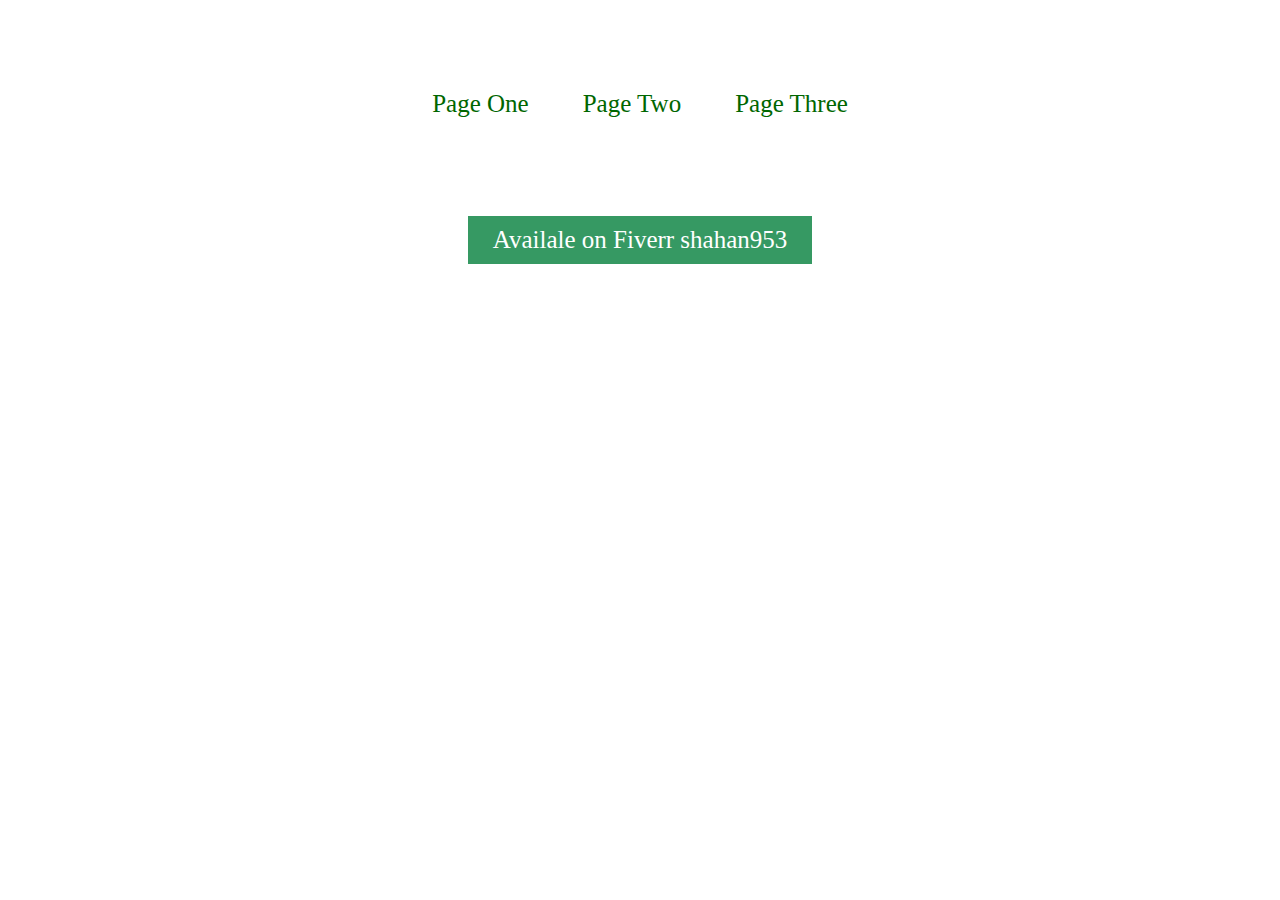
<file: index.html>
<!DOCTYPE html>
<html>
<head>
	<title>Pages</title>
	<style type="text/css">
		a{
			text-decoration: none;color:#060;padding: 10px 25px;display: inline-block;font-size: 25px;
		}
		a:hover{
			color:#333;
		}
		.user{
			background-color: #369963;color:#fff;
		}
		.user:hover{
			background-color: #369632;color:#eee;
		}
	</style>
</head>
<body>
<div style="width: 960px;margin:30px auto;text-align: center;padding-top: 50px;">
	<a href="p1/index.html" style="">Page One</a>
	<a href="p2/index.html" style="">Page Two</a>
	<a href="p3/index.html" style="">Page Three</a>
<br/><br/><br/><br/><br/>
	<p><a class="user" href="https://fiverr.com/shahan953">Availale on Fiverr shahan953</a></p>
</div>
</body>
</html>
</file>
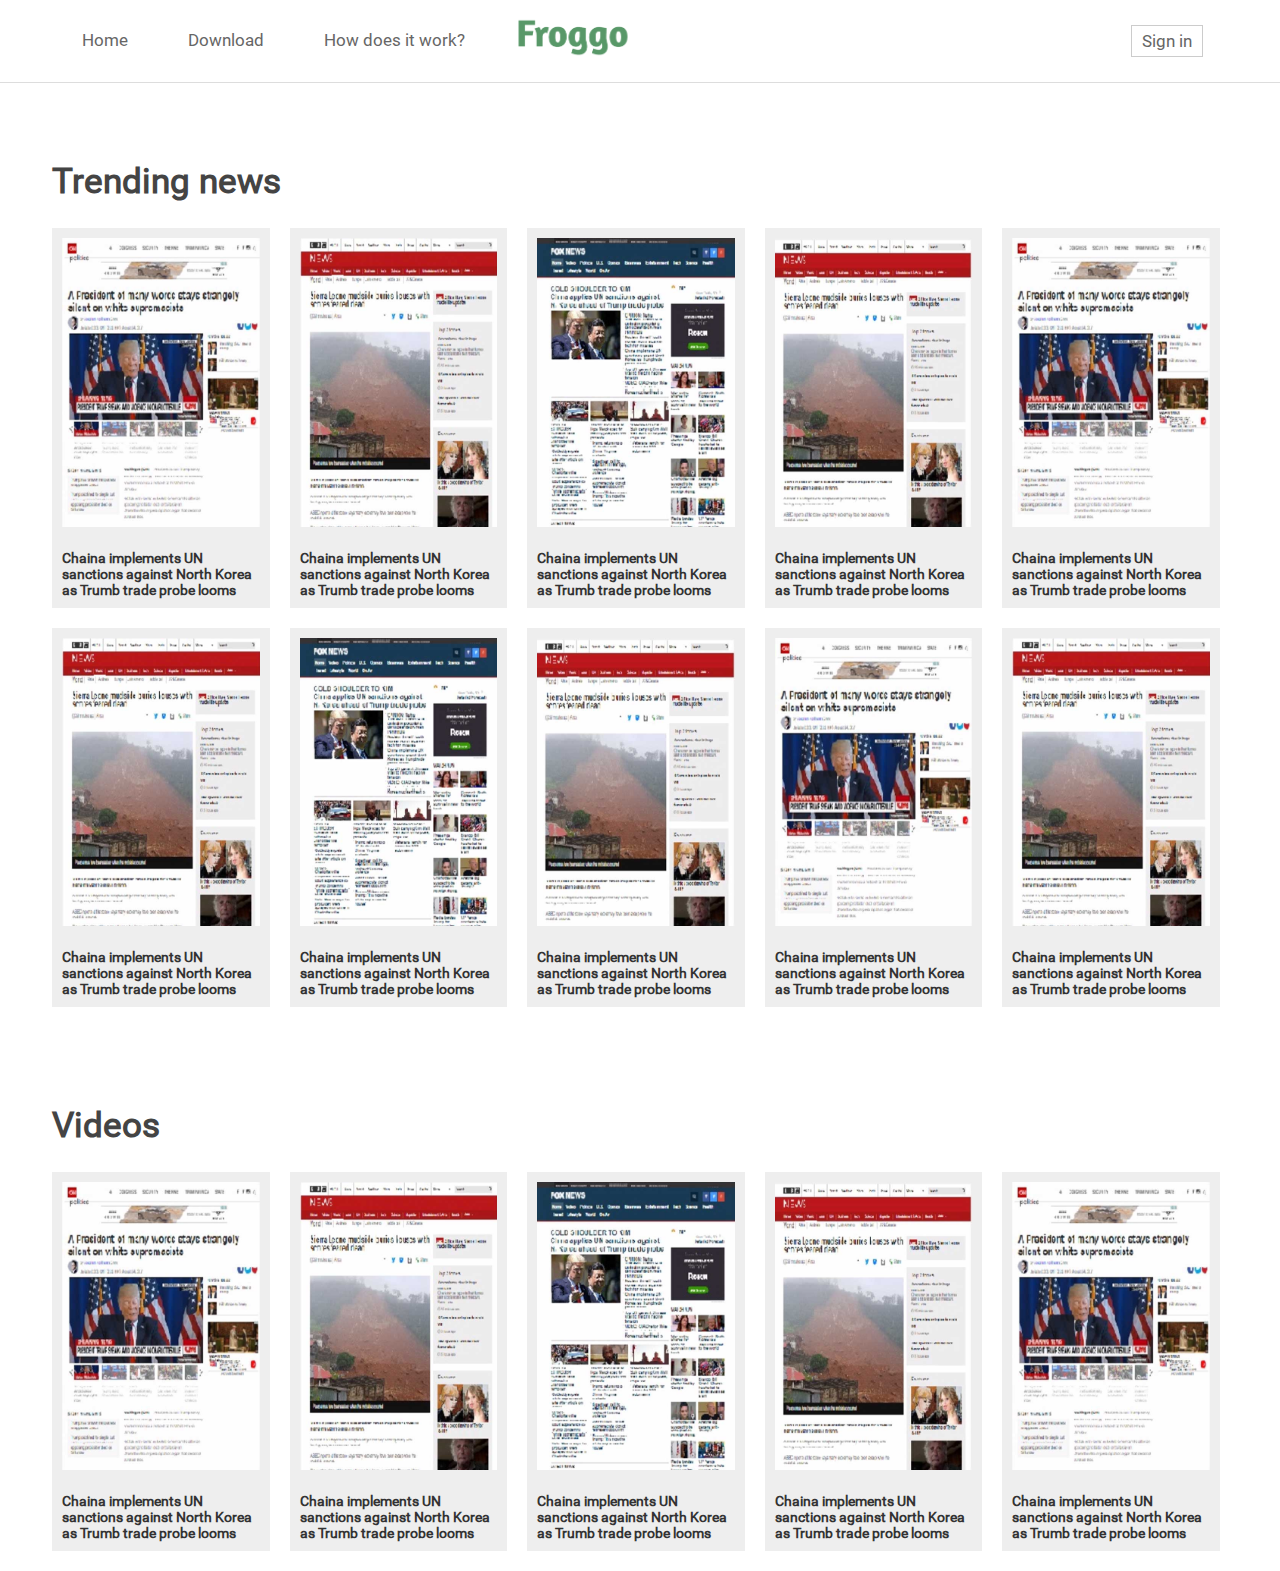
<file: p1/index.html>
<!DOCTYPE html>
<html>
<head>
	<title>Froggo</title> 
	<meta charset="utf-8">
    <meta http-equiv="X-UA-Compatible" content="IE=edge">
    <meta name="viewport" content="width=device-width, initial-scale=1">
    <meta name="description" content="">
    <meta name="author" content="Dingopunch">
	<link rel="stylesheet" type="text/css" href="style.css"> 
	<link rel="stylesheet" type="text/css" href="css/font.css"> 
	<link rel="stylesheet" type="text/css" href="css/media.css"> 
</head>
<body>

<div class="main_area fix">

	<!-- Sart Header Area-->

	<header class="header">
		<div class="innerContent">
			<div class="main_menu">
				<ul>
					<li><a href="">Home</a></li>
					<li><a href="">Download</a></li>
					<li><a href="">How does it work?</a></li>
				</ul>
			</div>
			<div class="logo">
				<a href=""><img src="img/logo.png" alt="Froggo"></a>
			</div>

			<div class="auth">
				<a href="">Sign in</a>
			</div>
		</div>
	</header>

	<!--End Header Area-->

	<!--Trending Area-->

	<div class="content fix">
		<div class="trending fix section">
			<!--InnerContent Started-->
			<div class="innerContent">
				<div class="content_title">
					<h1>Trending news</h1>
				</div>
				<!--Row Started-->
				<div class="row">
					<div class="widget widget_1" id="try">
						<div id="post">
							<img src="img/01.jpg" alt="Sample Alternative">
						</div>
						<h4><a href="">Chaina implements UN sanctions against North Korea as Trumb trade probe looms</a></h4>
						<a href="">
							<div id="overlay">
								Chaina implements UN sanctions against North Korea as Trumb trade probe looms 
								<button id="widget_details">See more</button>
							</div>
						</a>
					</div>	
					<div class="widget widget_2">			
						<div id="post">
							<img src="img/02.jpg" alt="Sample Alternative">
						</div>
						<h4><a href="">Chaina implements UN sanctions against North Korea as Trumb trade probe looms</a></h4>
						<a href="">
							<div id="overlay">
								Chaina implements UN sanctions against North Korea as Trumb trade probe looms 
								<button id="widget_details">See more</button>
							</div>
						</a>
					</div>	
					<div class="widget widget_3">
						<div id="post">
							<img src="img/03.jpg" alt="Sample Alternative">
						</div>
						<h4><a href="">Chaina implements UN sanctions against North Korea as Trumb trade probe looms</a></h4>
						<a href="">
							<div id="overlay">
								Chaina implements UN sanctions against North Korea as Trumb trade probe looms 
								<button id="widget_details">See more</button>
							</div>
						</a>			
					</div>	
					<div class="widget widget_4">
						<div id="post">
							<img src="img/04.jpg" alt="Sample Alternative">
						</div>
						<h4><a href="">Chaina implements UN sanctions against North Korea as Trumb trade probe looms</a></h4>
						<a href="">
							<div id="overlay">
								Chaina implements UN sanctions against North Korea as Trumb trade probe looms 
								<button id="widget_details">See more</button>
							</div>
						</a>
						
					</div>	
					<div class="widget widget_5">
						<div id="post">
							<img src="img/01.jpg" alt="Sample Alternative">
						</div>
						<h4><a href="">Chaina implements UN sanctions against North Korea as Trumb trade probe looms</a></h4>
						<a href="">
							<div id="overlay">
								Chaina implements UN sanctions against North Korea as Trumb trade probe looms 
								<button id="widget_details">See more</button>
							</div>
						</a>
						
					</div>	

					<div class="widget widget_1">
						<div id="post">
							<img src="img/02.jpg" alt="Sample Alternative">
						</div>
						<h4><a href="">Chaina implements UN sanctions against North Korea as Trumb trade probe looms</a></h4>
						<a href="">
							<div id="overlay">
								Chaina implements UN sanctions against North Korea as Trumb trade probe looms 
								<button id="widget_details">See more</button>
							</div>
						</a>
					</div>
					<div class="widget widget_2">				<div id="post">
							<img src="img/03.jpg" alt="Sample Alternative">
						</div>
						<h4><a href="">Chaina implements UN sanctions against North Korea as Trumb trade probe looms</a></h4>
						<a href="">
							<div id="overlay">
								Chaina implements UN sanctions against North Korea as Trumb trade probe looms 
								<button id="widget_details">See more</button>
							</div>
						</a>
					</div>
					<div class="widget widget_3">
						<div id="post">
							<img src="img/04.jpg" alt="Sample Alternative">
						</div>
						<h4><a href="">Chaina implements UN sanctions against North Korea as Trumb trade probe looms</a></h4>
						<a href="">
							<div id="overlay">
								Chaina implements UN sanctions against North Korea as Trumb trade probe looms 
								<button id="widget_details">See more</button>
							</div>
						</a>			
					</div>	
					<div class="widget widget_4">
						<div id="post">
							<img src="img/01.jpg" alt="Sample Alternative">
						</div>
						<h4><a href="">Chaina implements UN sanctions against North Korea as Trumb trade probe looms</a></h4>
						<a href="">
							<div id="overlay">
								Chaina implements UN sanctions against North Korea as Trumb trade probe looms 
								<button id="widget_details">See more</button>
							</div>
						</a>
					</div>	
					<div class="widget widget_5">
						<div id="post">
							<img src="img/02.jpg" alt="Sample Alternative">
						</div>
						<h4><a href="">Chaina implements UN sanctions against North Korea as Trumb trade probe looms</a></h4>
						<a href="">
							<div id="overlay">
								Chaina implements UN sanctions against North Korea as Trumb trade probe looms 
								<button id="widget_details">See more</button>
							</div>
						</a>
					</div>	
				</div>
				<!--End of row-->
			</div>
			<!--End of Inner Content-->
		</div>
		<!--End of Trending Area-->


		<!--Start Video Area-->
		<div class="videos fix section">
			<!--InnerContent Started-->
			<div class="innerContent">
				<div class="content_title">
					<h1>Videos</h1>
				</div>
				<!--Row started-->
				<div class="row">
					<div class="widget widget_1">
						<div id="post">
							<img src="img/01.jpg" alt="Sample Alternative">
						</div>
						<h4><a href="">Chaina implements UN sanctions against North Korea as Trumb trade probe looms</a></h4>
						<div id="overlay">
						<a href="">
							<div id="overlay">
								Chaina implements UN sanctions against North Korea as Trumb trade probe looms 
								<button id="widget_details">See more</button>
							</div>
						</a>
						</div>
					</div>	
					<div class="widget widget_2">				<div id="post">
							<img src="img/02.jpg" alt="Sample Alternative">
						</div>
						<h4><a href="">Chaina implements UN sanctions against North Korea as Trumb trade probe looms</a></h4>
						<div id="overlay">
						<a href="">
							<div id="overlay">
								Chaina implements UN sanctions against North Korea as Trumb trade probe looms 
								<button id="widget_details">See more</button>
							</div>
						</a>
						</div>
					</div>	
					<div class="widget widget_3">
						<div id="post">
							<img src="img/03.jpg" alt="Sample Alternative">
						</div>
						<h4><a href="">Chaina implements UN sanctions against North Korea as Trumb trade probe looms</a></h4>
						<div id="overlay">
						<a href="">
							<div id="overlay">
								Chaina implements UN sanctions against North Korea as Trumb trade probe looms 
								<button id="widget_details">See more</button>
							</div>
						</a>
						</div>				
					</div>	
					<div class="widget widget_4">
						<div id="post">
							<img src="img/04.jpg" alt="Sample Alternative">
						</div>
						<h4><a href="">Chaina implements UN sanctions against North Korea as Trumb trade probe looms</a></h4>
						<a href="">
							<div id="overlay">
								Chaina implements UN sanctions against North Korea as Trumb trade probe looms 
								<button id="widget_details">See more</button>
							</div>
						</a>
						
					</div>	
					<div class="widget widget_5">
						<div id="post">
							<img src="img/01.jpg" alt="Sample Alternative">
						</div>
						<h4><a href="">Chaina implements UN sanctions against North Korea as Trumb trade probe looms</a></h4>
						<a href="">
							<div id="overlay">
								Chaina implements UN sanctions against North Korea as Trumb trade probe looms 
								<button id="widget_details">See more</button>
							</div>
						</a>
						
					</div>	
				</div>
				<!--End of row-->
			</div>
			<!--End of Inner Content-->
		</div>
		<!--End of video Area Area-->
	</div>
	<!--End of Content-->
</div>
<!--End of Main Area-->




</body>
</html>
</file>
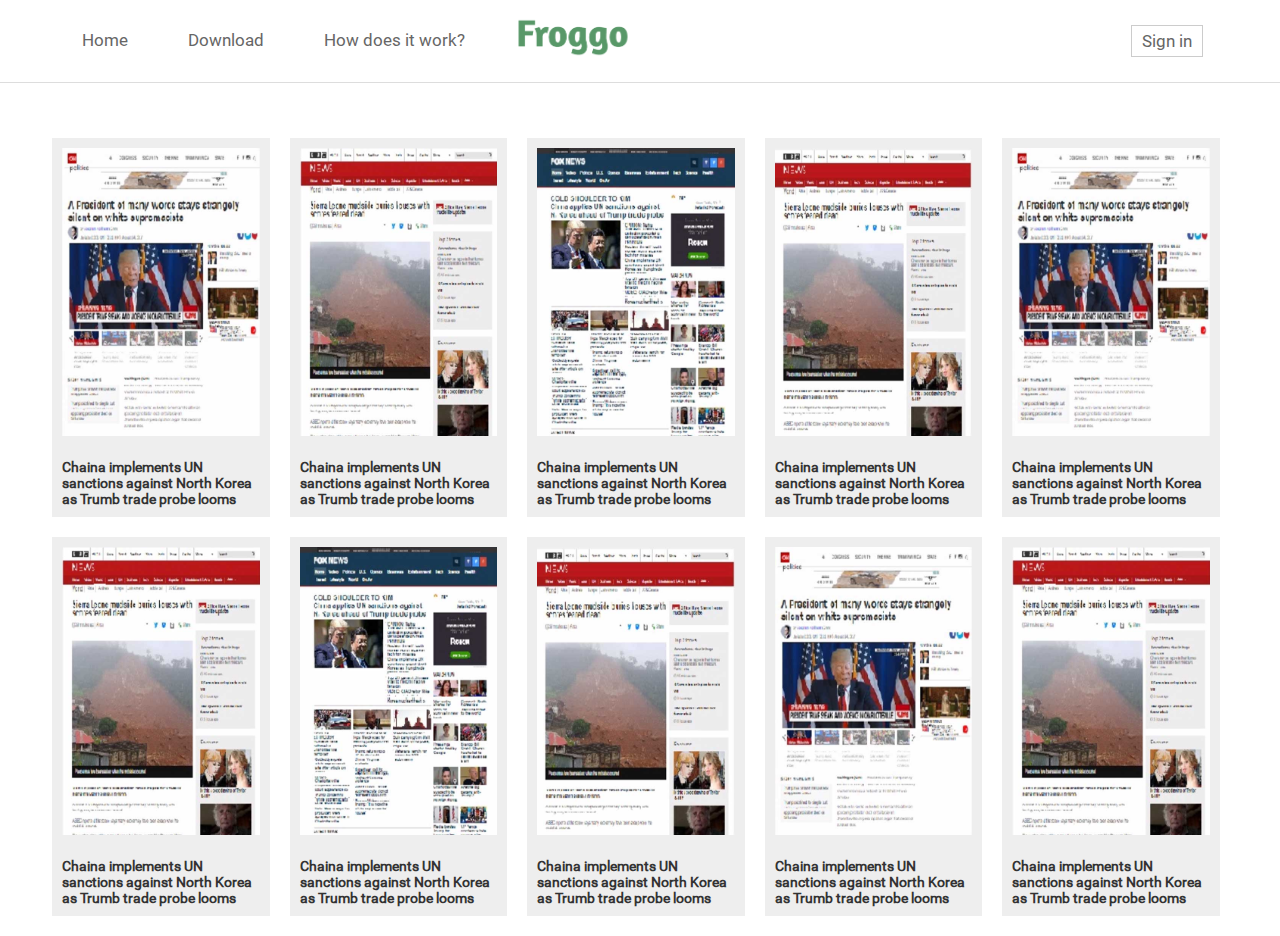
<file: p2/index.html>
<!DOCTYPE html>
<html>
<head>
	<title>Froggo</title> 
	<meta charset="utf-8">
    <meta http-equiv="X-UA-Compatible" content="IE=edge">
    <meta name="viewport" content="width=device-width, initial-scale=1">
    <meta name="description" content="">
    <meta name="author" content="Dingopunch">
	<link rel="stylesheet" type="text/css" href="style.css"> 
	<link rel="stylesheet" type="text/css" href="css/font.css"> 
	<link rel="stylesheet" type="text/css" href="css/media.css"> 
</head>
<body>

<div class="main_area fix">

	<!-- Sart Header Area-->

	<header class="header">
		<div class="innerContent">
			<div class="main_menu">
				<ul>
					<li><a href="">Home</a></li>
					<li><a href="">Download</a></li>
					<li><a href="">How does it work?</a></li>
				</ul>
			</div>
			<div class="logo">
				<a href=""><img src="img/logo.png" alt="Froggo"></a>
			</div>

			<div class="auth">
				<a href="">Sign in</a>
			</div>
		</div>
	</header>

	<!--End Header Area-->

	<!--Trending Area-->

	<div class="content fix">
		<div class="trending fix section">
			<!--InnerContent Started-->
			<div class="innerContent">
				<!--Row Started-->
				<div class="row">
					<div class="widget widget_1" id="try">
						<div id="post">
							<img src="img/01.jpg" alt="Sample Alternative">
						</div>
						<h4><a href="">Chaina implements UN sanctions against North Korea as Trumb trade probe looms</a></h4>
						<a href="">
							<div id="overlay">
								Chaina implements UN sanctions against North Korea as Trumb trade probe looms 
								<button id="widget_details">See more</button>
							</div>
						</a>
					</div>	
					<div class="widget widget_2">			
						<div id="post">
							<img src="img/02.jpg" alt="Sample Alternative">
						</div>
						<h4><a href="">Chaina implements UN sanctions against North Korea as Trumb trade probe looms</a></h4>
						<a href="">
							<div id="overlay">
								Chaina implements UN sanctions against North Korea as Trumb trade probe looms 
								<button id="widget_details">See more</button>
							</div>
						</a>
					</div>	
					<div class="widget widget_3">
						<div id="post">
							<img src="img/03.jpg" alt="Sample Alternative">
						</div>
						<h4><a href="">Chaina implements UN sanctions against North Korea as Trumb trade probe looms</a></h4>
						<a href="">
							<div id="overlay">
								Chaina implements UN sanctions against North Korea as Trumb trade probe looms 
								<button id="widget_details">See more</button>
							</div>
						</a>			
					</div>	
					<div class="widget widget_4">
						<div id="post">
							<img src="img/04.jpg" alt="Sample Alternative">
						</div>
						<h4><a href="">Chaina implements UN sanctions against North Korea as Trumb trade probe looms</a></h4>
						<a href="">
							<div id="overlay">
								Chaina implements UN sanctions against North Korea as Trumb trade probe looms 
								<button id="widget_details">See more</button>
							</div>
						</a>
						
					</div>	
					<div class="widget widget_5">
						<div id="post">
							<img src="img/01.jpg" alt="Sample Alternative">
						</div>
						<h4><a href="">Chaina implements UN sanctions against North Korea as Trumb trade probe looms</a></h4>
						<a href="">
							<div id="overlay">
								Chaina implements UN sanctions against North Korea as Trumb trade probe looms 
								<button id="widget_details">See more</button>
							</div>
						</a>
						
					</div>	

					<div class="widget widget_1">
						<div id="post">
							<img src="img/02.jpg" alt="Sample Alternative">
						</div>
						<h4><a href="">Chaina implements UN sanctions against North Korea as Trumb trade probe looms</a></h4>
						<a href="">
							<div id="overlay">
								Chaina implements UN sanctions against North Korea as Trumb trade probe looms 
								<button id="widget_details">See more</button>
							</div>
						</a>
					</div>
					<div class="widget widget_2">				<div id="post">
							<img src="img/03.jpg" alt="Sample Alternative">
						</div>
						<h4><a href="">Chaina implements UN sanctions against North Korea as Trumb trade probe looms</a></h4>
						<a href="">
							<div id="overlay">
								Chaina implements UN sanctions against North Korea as Trumb trade probe looms 
								<button id="widget_details">See more</button>
							</div>
						</a>
					</div>
					<div class="widget widget_3">
						<div id="post">
							<img src="img/04.jpg" alt="Sample Alternative">
						</div>
						<h4><a href="">Chaina implements UN sanctions against North Korea as Trumb trade probe looms</a></h4>
						<a href="">
							<div id="overlay">
								Chaina implements UN sanctions against North Korea as Trumb trade probe looms 
								<button id="widget_details">See more</button>
							</div>
						</a>			
					</div>	
					<div class="widget widget_4">
						<div id="post">
							<img src="img/01.jpg" alt="Sample Alternative">
						</div>
						<h4><a href="">Chaina implements UN sanctions against North Korea as Trumb trade probe looms</a></h4>
						<a href="">
							<div id="overlay">
								Chaina implements UN sanctions against North Korea as Trumb trade probe looms 
								<button id="widget_details">See more</button>
							</div>
						</a>
					</div>	
					<div class="widget widget_5">
						<div id="post">
							<img src="img/02.jpg" alt="Sample Alternative">
						</div>
						<h4><a href="">Chaina implements UN sanctions against North Korea as Trumb trade probe looms</a></h4>
						<a href="">
							<div id="overlay">
								Chaina implements UN sanctions against North Korea as Trumb trade probe looms 
								<button id="widget_details">See more</button>
							</div>
						</a>
					</div>	
				</div>
				<!--End of row-->
			</div>
			<!--End of Inner Content-->
		</div>
		<!--End of Trending Area-->
	</div>
	<!--End of Content-->
</div>
<!--End of Main Area-->




</body>
</html>
</file>
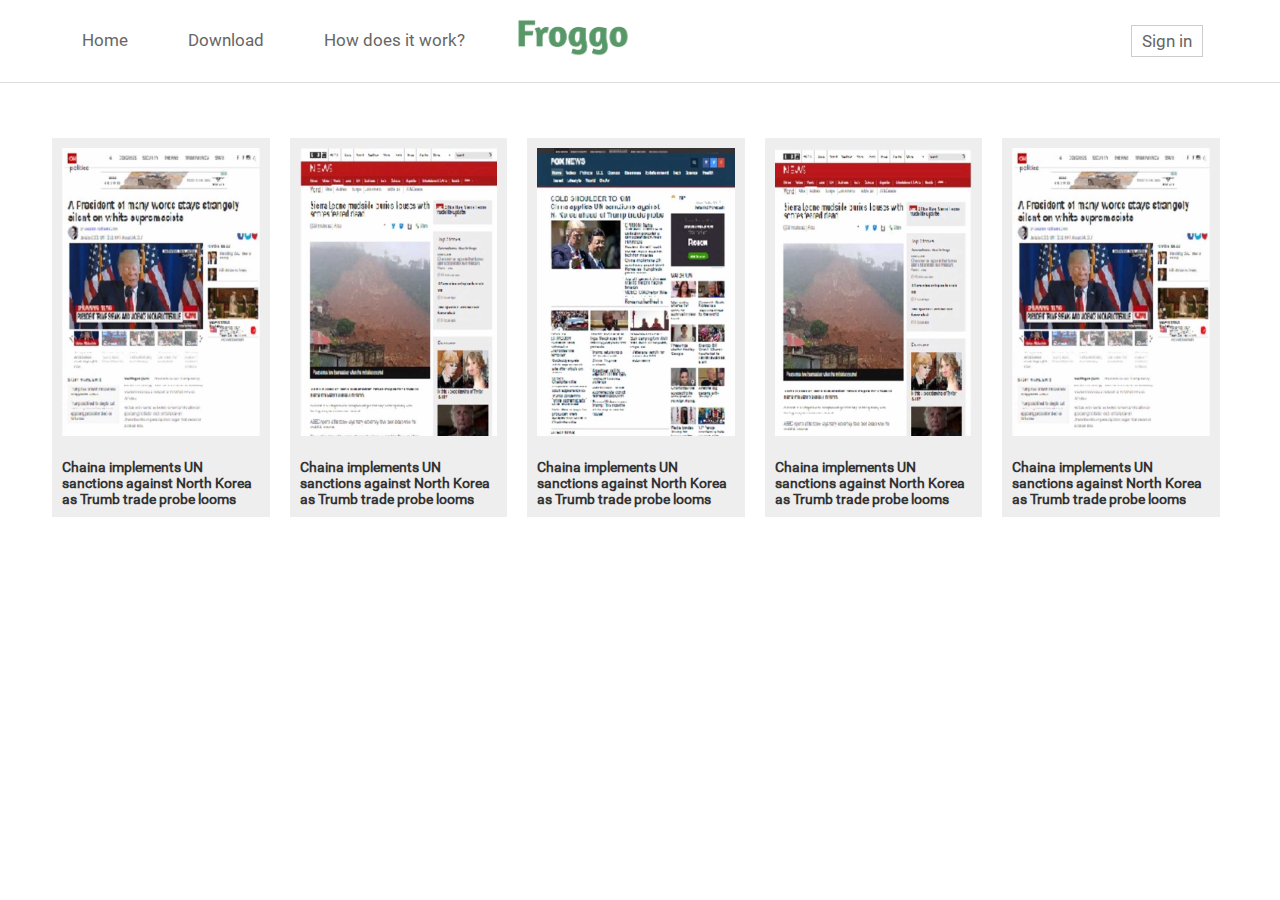
<file: p3/index.html>
<!DOCTYPE html>
<html>
<head>
	<title>Froggo</title> 
	<meta charset="utf-8">
    <meta http-equiv="X-UA-Compatible" content="IE=edge">
    <meta name="viewport" content="width=device-width, initial-scale=1">
    <meta name="description" content="">
    <meta name="author" content="Dingopunch">
	<link rel="stylesheet" type="text/css" href="style.css"> 
	<link rel="stylesheet" type="text/css" href="css/font.css"> 
	<link rel="stylesheet" type="text/css" href="css/media.css"> 
</head>
<body>

<div class="main_area fix">

	<!-- Sart Header Area-->

	<header class="header">
		<div class="innerContent">
			<div class="main_menu">
				<ul>
					<li><a href="">Home</a></li>
					<li><a href="">Download</a></li>
					<li><a href="">How does it work?</a></li>
				</ul>
			</div>
			<div class="logo">
				<a href=""><img src="img/logo.png" alt="Froggo"></a>
			</div>

			<div class="auth">
				<a href="">Sign in</a>
			</div>
		</div>
	</header>

	<!--End Header Area-->

	<!--Trending Area-->

	<div class="content fix">
		<div class="trending fix section">
			<!--InnerContent Started-->
			<div class="innerContent">
				<!--Row Started-->
				<div class="row">
					<div class="widget widget_1" id="try">
						<div id="post">
							<img src="img/01.jpg" alt="Sample Alternative">
						</div>
						<h4>
						<a id="1" onclick="showModel(this.id)">Chaina implements UN sanctions against North Korea as Trumb trade probe looms</a>
						</h4>
						<a id="1" onclick="showModel()">
							<div id="overlay">
								Chaina implements UN sanctions against North Korea as Trumb trade probe looms 
								<button id="widget_details">See more</button>
							</div>
						</a>
					</div>
				
					<div class="widget widget_2" id="try">
						<div id="post">
							<img src="img/02.jpg" alt="Sample Alternative">
						</div>
						<h4>
						<a id="2" onclick="showModel(this.id)">Chaina implements UN sanctions against North Korea as Trumb trade probe looms</a>
						</h4>
						<a id="2" onclick="showModel()">
							<div id="overlay">
								Chaina implements UN sanctions against North Korea as Trumb trade probe looms 
								<button id="widget_details">See more</button>
							</div>
						</a>
					</div>
				
					<div class="widget widget_3" id="try">
						<div id="post">
							<img src="img/03.jpg" alt="Sample Alternative">
						</div>
						<h4>
						<a id="3" onclick="showModel(this.id)">Chaina implements UN sanctions against North Korea as Trumb trade probe looms</a>
						</h4>
						<a id="3" onclick="showModel()">
							<div id="overlay">
								Chaina implements UN sanctions against North Korea as Trumb trade probe looms 
								<button id="widget_details">See more</button>
							</div>
						</a>
					</div>
				
					<div class="widget widget_4" id="try">
						<div id="post">
							<img src="img/04.jpg" alt="Sample Alternative">
						</div>
						<h4>
						<a id="4" onclick="showModel(this.id)">Chaina implements UN sanctions against North Korea as Trumb trade probe looms</a>
						</h4>
						<a id="4" onclick="showModel()">
							<div id="overlay">
								Chaina implements UN sanctions against North Korea as Trumb trade probe looms 
								<button id="widget_details">See more</button>
							</div>
						</a>
					</div>
				
					<div class="widget widget_5" id="try">
						<div id="post">
							<img src="img/01.jpg" alt="Sample Alternative">
						</div>
						<h4>
						<a id="5" onclick="showModel(this.id)">Chaina implements UN sanctions against North Korea as Trumb trade probe looms</a>
						</h4>
						<a id="5" onclick="showModel()">
							<div id="overlay">
								Chaina implements UN sanctions against North Korea as Trumb trade probe looms 
								<button id="widget_details">See more</button>
							</div>
						</a>
					</div>
				</div>
				<!--End of row-->
			</div>
			<!--End of Inner Content-->
		</div>
		<!--End of Trending Area-->
	</div>
	<!--End of Content-->
</div>
<!--End of Main Area-->



<!--Start Model-->

<div id="model_preview">
	<div class="innerContent">
		<div id="model">
			<div id="modelInside">
				<div id="model_1">
					<div class="model_image">
						<img id="preview_image" src="img/preview_1.jpg" alt="Image Preview">
						<span id="model_overlay">
							<button>Go Check it Out</button>
						</span>
					</div>
					<span class="close_btn" id="close_btn">
						<img src="img/close.png" alt="Close">
					</span>
					<!--Comment Box-->
					<div class="comment_box">
						<img src="img/profile.jpg" alt="Profile" class="profile">
						<div class="profile_info">
							<div class="title_section">
								<h4>Ivan C</h4>
								<span>0 Points</span>
							</div>
							<div class="comment">game of throne is rocking hard</div>
							<div class="action">
								<a href=""><strong>Reply</strong></a>
								<a href=""><img src="img/arrow_up.png" alt="up vote"></a>
								<a href=""><img src="img/arrow_down.png" alt="down vote"></a>
							</div>
						</div>
					</div>
					<!--Comment Box END-->
					<!--Comment Box-->
					<div class="comment_box">
						<img src="img/profile.jpg" alt="Profile" class="profile">
						<div class="profile_info">
							<div class="title_section">
								<h4>Ivan C</h4>
								<span>0 Points</span>
							</div>
							<div class="comment">game of throne is rocking hard</div>
							<div class="action">
								<a href=""><strong>Reply</strong></a>
								<a href=""><img src="img/arrow_up.png" alt="up vote"></a>
								<a href=""><img src="img/arrow_down.png" alt="down vote"></a>
							</div>
						</div>
					</div>
					<!--Comment Box END-->
				</div>
			</div>
		</div>
	</div>
</div>

<!--End Mode-->



<script type="text/javascript" src="js/preview.js"></script>


</body>
</html>
</file>
<file: p1/style.css>
/************************************

Front-End Development
Desgined By Misbauddin Chowdhury Shahan
fiverr.com/shahan953

***************************************/

html {
  font-family: sans-serif;
  -webkit-text-size-adjust: 100%;
      -ms-text-size-adjust: 100%;
}
body {
  margin: 0;
}
article,
aside,
details,
figcaption,
figure,
footer,
header,
hgroup,
main,
menu,
nav,
section,
summary {
  display: block;
}
audio,
canvas,
progress,
video {
  display: inline-block;
  vertical-align: baseline;
}
audio:not([controls]) {
  display: none;
  height: 0;
}
[hidden],
template {
  display: none;
}
a {
  background-color: transparent;
}
a:active,
a:hover {
  outline: 0;
}
abbr[title] {
  border-bottom: 1px dotted;
}
b,
strong {
  font-weight: bold;
}
dfn {
  font-style: italic;
}
h1 {
  margin: .67em 0;
  font-size: 2em;
}
mark {
  color: #000;
  background: #ff0;
}
small {
  font-size: 80%;
}
sub,
sup {
  position: relative;
  font-size: 75%;
  line-height: 0;
  vertical-align: baseline;
}
sup {
  top: -.5em;
}
sub {
  bottom: -.25em;
}
img {
  border: 0;
}
svg:not(:root) {
  overflow: hidden;
}
figure {
  margin: 1em 40px;
}
hr {
  height: 0;
  -webkit-box-sizing: content-box;
     -moz-box-sizing: content-box;
          box-sizing: content-box;
}
pre {
  overflow: auto;
}
code,
kbd,
pre,
samp {
  font-family: monospace, monospace;
  font-size: 1em;
}
button,
input,
optgroup,
select,
textarea {
  margin: 0;
  font: inherit;
  color: inherit;
}
button {
  overflow: visible;
}
button,
select {
  text-transform: none;
}
button,
html input[type="button"],
input[type="reset"],
input[type="submit"] {
  -webkit-appearance: button;
  cursor: pointer;
}
button[disabled],
html input[disabled] {
  cursor: default;
}
button::-moz-focus-inner,
input::-moz-focus-inner {
  padding: 0;
  border: 0;
}
input {
  line-height: normal;
}
input[type="checkbox"],
input[type="radio"] {
  -webkit-box-sizing: border-box;
     -moz-box-sizing: border-box;
          box-sizing: border-box;
  padding: 0;
}
input[type="number"]::-webkit-inner-spin-button,
input[type="number"]::-webkit-outer-spin-button {
  height: auto;
}
input[type="search"] {
  -webkit-box-sizing: content-box;
     -moz-box-sizing: content-box;
          box-sizing: content-box;
  -webkit-appearance: textfield;
}
input[type="search"]::-webkit-search-cancel-button,
input[type="search"]::-webkit-search-decoration {
  -webkit-appearance: none;
}
fieldset {
  padding: .35em .625em .75em;
  margin: 0 2px;
  border: 1px solid #c0c0c0;
}
legend {
  padding: 0;
  border: 0;
}
textarea {
  overflow: auto;
}
optgroup {
  font-weight: bold;
}
table {
  border-spacing: 0;
  border-collapse: collapse;
}
td,
th {
  padding: 0;
}
/*! Source: https://github.com/h5bp/html5-boilerplate/blob/master/src/css/main.css */
@media print {
  *,
  *:before,
  *:after {
    color: #000 !important;
    text-shadow: none !important;
    background: transparent !important;
    -webkit-box-shadow: none !important;
            box-shadow: none !important;
  }
  a,
  a:visited {
    text-decoration: underline;
  }
  a[href]:after {
    content: " (" attr(href) ")";
  }
  abbr[title]:after {
    content: " (" attr(title) ")";
  }
  a[href^="#"]:after,
  a[href^="javascript:"]:after {
    content: "";
  }
  pre,
  blockquote {
    border: 1px solid #999;

    page-break-inside: avoid;
  }
  thead {
    display: table-header-group;
  }
  tr,
  img {
    page-break-inside: avoid;
  }
  img {
    max-width: 100% !important;
  }
  p,
  h2,
  h3 {
    orphans: 3;
    widows: 3;
  }
  h2,
  h3 {
    page-break-after: avoid;
  }
}

*{margin:0px;padding: 0px;}

body{
	font-family: "Roboto-Regular", Arial;font-size: 14px;
	line-height: normal;
	box-sizing: border-box;
}

.fix{overflow: hidden;}

.innerContent{
	max-width: 1176px;
	margin:0px auto;
}

header{
	min-height: 82px;
	border-bottom:1px solid #ddd;
	overflow: hidden;
}

.main_menu{float: left;}
.main_menu ul{list-style: none;}
.main_menu ul li{float:left;}

.main_menu ul li a{
	display: inline-block;
	font-size: 17px;
	padding: 30px;
	color:#666;
	text-decoration: none;
}
.main_menu ul li a:hover{
	color:#20ac50;
}


.logo{float: left;}

.logo img{
  width: 120px;
  padding: 18px;
}



.auth{
	float: right;
	padding: 25px;
}

.auth a{
	display: inline-block;
	font-size: 17px;
	color:#666;
	text-decoration: none;
	border:1px solid #ccc;
	padding: 5px 10px;
	-webkit-transition: all 0.3s ease 0s;
	-ms-transition: all 0.3s ease 0s;
	-moz-transition: all 0.3s ease 0s;
	-o-transition: all 0.3s ease 0s;
	transition: all 0.3s ease 0s;
}
.auth a:hover{
	background-color: #333;color:#fff;
	-webkit-transition: all 0.5s ease 0s;
	-ms-transition: all 0.5s ease 0s;
	-moz-transition: all 0.5s ease 0s;
	-o-transition: all 0.5s ease 0s;
	transition: all 0.5s ease 0s;
}


.content{}

.section{margin-top:55px;color:#444;}
.section h1{
	font-size: 35px;
	margin-bottom: 26px;
}

.content_title {}

.widget {
	width: 18.5%;
	float:left;
	box-sizing: inherit;
	margin-right:20px;
	margin-bottom: 20px;
	background-color: #eee;
	position: relative;
}

.widget h4{
	padding: 10px;
}
.widget h4 a{
	color:#333;
	text-decoration: none;
}
.widget h4 a:hover{
	color:#666;
}

.widget img {
	width: 100%;
	padding: 10px;
	box-sizing: border-box;
}

.widget_5{margin-right: 0px;}

#post{
	height: 75%
	width:90%;
	overflow: hidden;
}

#overlay{
	width: 82%;
	min-height: 70%;
	background-color: rgba(0, 0, 0, 0.6);
	color:#fff;
	display: block;
	position: absolute;
	top:10px;
	left:10px;
	box-shadow: border-box;
	padding: 10px;
	text-align: center;
	opacity: 0;
	-webkit-transition: all 0.3s ease 0s;
	-ms-transition: all 0.3s ease 0s;
	-o-transition: all 0.3s ease 0s;
	-moz-transition: all 0.3s ease 0s;
	transition: all 0.3s ease 0s;
	font-size:18px;
}

.widget:hover #overlay{
	opacity: 1;
	-webkit-transition: all 0.5s ease 0s;
	-ms-transition: all 0.5s ease 0s;
	-o-transition: all 0.5s ease 0s;
	-moz-transition: all 0.5s ease 0s;
	transition: all 0.5s ease 0s;
}


/*Button*/
#widget_details{
	background-color: #698855;
	display: block;
	padding: 5px 10px;
	text-align: center;
	margin-top:25px;
	color:#fff;
	border:1px solid #299545;
	width: 100%;
	cursor: pointer;
	display:none;
}
</file>
<file: p1/css/font.css>
/*
Custom Font Loader
*/

@font-face {
  font-family: 'Roboto-Regular';
  src: url('../fonts/Roboto-Regular.ttf');
  font-weight: normal;
  font-style: normal;
}
</file>
<file: p1/css/media.css>
/************************************

Responsive Web Page
Desgined By Misbauddin Chowdhury Shahan
fiverr.com/shahan953

***************************************/

/* Smaller than standard 1169 (devices and browsers) */
@media only screen and (max-width:1169px){
	.innerContent  {
	    width: 97%;
	}
	.widget{
		width: 18.5%;
	}
}

/* Smaller than standard 1139 (devices and browsers) */
@media only screen and (max-width:1100px){
	.widget{
		width: 18%;
	}	
	.innerContent  {
	    margin-left:2.5%;
	}
	#overlay{min-height: 65%;overflow: hidden;}
}

/* Smaller than standard 1024 (devices and browsers) */
@media only screen and (max-width:1024px){
	.widget{width: 18%;}
	.widget_5{margin-right: auto;}


	#overlay{
		width: 80%;
		overflow: hidden;
		font-size: 16px
	}
}

/* Smaller than standard 1024 (devices and browsers) */
@media only screen and (max-width:1023px){
}
/* Similar than small screen desktop*/
@media only screen and (max-width: 991px) {
	#overlay{height: 65%;}

	.widget{
		width: 22%;
		margin-right:3%;
	}

	.main_menu ul li a{
		padding:15px;
		font-size: 15px;
	}

	.logo img{
		width:100px;
	}

	.auth{
		padding: 6px;
	}
	header{
		min-height: 40px;
	}
}

/* All Tablet Size (devices and browser) */
 @media only screen and (max-width:767px){

 	.widget{
 		width: 31%;
 		margin-right:2%
 	}
 	.main_menu{
		width:100%;
	}

	#overlay{display: none;}
	.section h1{
		font-size: 25px;
	}

}

/* All Tablet (devices and browser) */
 @media only screen and (max-width:700px){
 	.widget{
 	}
}


/* Mobile Portrait Size to Mobile Landscape Size (devices and browsers) */
@media only screen and (max-width:479px){
	header{margin-top:10px;}
	.main_menu{width: 98%}

 	.widget{
 		width: 48%;
 		margin-right: 5px;
 	}
 	.logo {margin-left:5px;}
 	.auth{margin-right: 5px;}

 	.main_menu {
 		margin-bottom:10px;
 	}
 	.main_menu ul li a{
		padding: 8px;
	    font-size: 16px;
	}
	.section h1{
		font-size: 20px;
	}
}
</file>
<file: p2/style.css>
/************************************

Front-End Development
Desgined By Misbauddin Chowdhury Shahan
fiverr.com/shahan953

***************************************/

html {
  font-family: sans-serif;
  -webkit-text-size-adjust: 100%;
      -ms-text-size-adjust: 100%;
}
body {
  margin: 0;
}
article,
aside,
details,
figcaption,
figure,
footer,
header,
hgroup,
main,
menu,
nav,
section,
summary {
  display: block;
}
audio,
canvas,
progress,
video {
  display: inline-block;
  vertical-align: baseline;
}
audio:not([controls]) {
  display: none;
  height: 0;
}
[hidden],
template {
  display: none;
}
a {
  background-color: transparent;
}
a:active,
a:hover {
  outline: 0;
}
abbr[title] {
  border-bottom: 1px dotted;
}
b,
strong {
  font-weight: bold;
}
dfn {
  font-style: italic;
}
h1 {
  margin: .67em 0;
  font-size: 2em;
}
mark {
  color: #000;
  background: #ff0;
}
small {
  font-size: 80%;
}
sub,
sup {
  position: relative;
  font-size: 75%;
  line-height: 0;
  vertical-align: baseline;
}
sup {
  top: -.5em;
}
sub {
  bottom: -.25em;
}
img {
  border: 0;
}
svg:not(:root) {
  overflow: hidden;
}
figure {
  margin: 1em 40px;
}
hr {
  height: 0;
  -webkit-box-sizing: content-box;
     -moz-box-sizing: content-box;
          box-sizing: content-box;
}
pre {
  overflow: auto;
}
code,
kbd,
pre,
samp {
  font-family: monospace, monospace;
  font-size: 1em;
}
button,
input,
optgroup,
select,
textarea {
  margin: 0;
  font: inherit;
  color: inherit;
}
button {
  overflow: visible;
}
button,
select {
  text-transform: none;
}
button,
html input[type="button"],
input[type="reset"],
input[type="submit"] {
  -webkit-appearance: button;
  cursor: pointer;
}
button[disabled],
html input[disabled] {
  cursor: default;
}
button::-moz-focus-inner,
input::-moz-focus-inner {
  padding: 0;
  border: 0;
}
input {
  line-height: normal;
}
input[type="checkbox"],
input[type="radio"] {
  -webkit-box-sizing: border-box;
     -moz-box-sizing: border-box;
          box-sizing: border-box;
  padding: 0;
}
input[type="number"]::-webkit-inner-spin-button,
input[type="number"]::-webkit-outer-spin-button {
  height: auto;
}
input[type="search"] {
  -webkit-box-sizing: content-box;
     -moz-box-sizing: content-box;
          box-sizing: content-box;
  -webkit-appearance: textfield;
}
input[type="search"]::-webkit-search-cancel-button,
input[type="search"]::-webkit-search-decoration {
  -webkit-appearance: none;
}
fieldset {
  padding: .35em .625em .75em;
  margin: 0 2px;
  border: 1px solid #c0c0c0;
}
legend {
  padding: 0;
  border: 0;
}
textarea {
  overflow: auto;
}
optgroup {
  font-weight: bold;
}
table {
  border-spacing: 0;
  border-collapse: collapse;
}
td,
th {
  padding: 0;
}
/*! Source: https://github.com/h5bp/html5-boilerplate/blob/master/src/css/main.css */
@media print {
  *,
  *:before,
  *:after {
    color: #000 !important;
    text-shadow: none !important;
    background: transparent !important;
    -webkit-box-shadow: none !important;
            box-shadow: none !important;
  }
  a,
  a:visited {
    text-decoration: underline;
  }
  a[href]:after {
    content: " (" attr(href) ")";
  }
  abbr[title]:after {
    content: " (" attr(title) ")";
  }
  a[href^="#"]:after,
  a[href^="javascript:"]:after {
    content: "";
  }
  pre,
  blockquote {
    border: 1px solid #999;

    page-break-inside: avoid;
  }
  thead {
    display: table-header-group;
  }
  tr,
  img {
    page-break-inside: avoid;
  }
  img {
    max-width: 100% !important;
  }
  p,
  h2,
  h3 {
    orphans: 3;
    widows: 3;
  }
  h2,
  h3 {
    page-break-after: avoid;
  }
}

*{margin:0px;padding: 0px;}

body{
	font-family: "Roboto-Regular", Arial;font-size: 14px;
	line-height: normal;
	box-sizing: border-box;
}

.fix{overflow: hidden;}

.innerContent{
	max-width: 1176px;
	margin:0px auto;
}

header{
	min-height: 82px;
	border-bottom:1px solid #ddd;
	overflow: hidden;
}

.main_menu{float: left;}
.main_menu ul{list-style: none;}
.main_menu ul li{float:left;}

.main_menu ul li a{
	display: inline-block;
	font-size: 17px;
	padding: 30px;
	color:#666;
	text-decoration: none;
}
.main_menu ul li a:hover{
	color:#20ac50;
}


.logo{float: left;}

.logo img{
  width: 120px;
  padding: 18px;
}



.auth{
	float: right;
	padding: 25px;
}

.auth a{
	display: inline-block;
	font-size: 17px;
	color:#666;
	text-decoration: none;
	border:1px solid #ccc;
	padding: 5px 10px;
	-webkit-transition: all 0.3s ease 0s;
	-ms-transition: all 0.3s ease 0s;
	-moz-transition: all 0.3s ease 0s;
	-o-transition: all 0.3s ease 0s;
	transition: all 0.3s ease 0s;
}
.auth a:hover{
	background-color: #333;color:#fff;
	-webkit-transition: all 0.5s ease 0s;
	-ms-transition: all 0.5s ease 0s;
	-moz-transition: all 0.5s ease 0s;
	-o-transition: all 0.5s ease 0s;
	transition: all 0.5s ease 0s;
}


.content{}

.section{margin-top:55px;color:#444;}
.section h1{
	font-size: 35px;
	margin-bottom: 26px;
}

.content_title {}

.widget {
	width: 18.5%;
	float:left;
	box-sizing: inherit;
	margin-right:20px;
	margin-bottom: 20px;
	background-color: #eee;
	position: relative;
}

.widget h4{
	padding: 10px;
}
.widget h4 a{
	color:#333;
	text-decoration: none;
}
.widget h4 a:hover{
	color:#666;
}

.widget img {
	width: 100%;
	padding: 10px;
	box-sizing: border-box;
}

.widget_5{margin-right: 0px;}

#post{
	height: 75%
	width:90%;
	overflow: hidden;
}

#overlay{
	width: 82%;
	min-height: 70%;
	background-color: rgba(0, 0, 0, 0.6);
	color:#fff;
	display: block;
	position: absolute;
	top:10px;
	left:10px;
	box-shadow: border-box;
	padding: 10px;
	text-align: center;
	opacity: 0;
	-webkit-transition: all 0.3s ease 0s;
	-ms-transition: all 0.3s ease 0s;
	-o-transition: all 0.3s ease 0s;
	-moz-transition: all 0.3s ease 0s;
	transition: all 0.3s ease 0s;
	font-size:18px;
}

.widget:hover #overlay{
	opacity: 1;
	-webkit-transition: all 0.5s ease 0s;
	-ms-transition: all 0.5s ease 0s;
	-o-transition: all 0.5s ease 0s;
	-moz-transition: all 0.5s ease 0s;
	transition: all 0.5s ease 0s;
}


/*Button*/
#widget_details{
	background-color: #698855;
	display: block;
	padding: 5px 10px;
	text-align: center;
	margin-top:25px;
	color:#fff;
	border:1px solid #299545;
	width: 100%;
	cursor: pointer;
	display:none;
}
</file>
<file: p2/css/font.css>
/*
Custom Font Loader
*/

@font-face {
  font-family: 'Roboto-Regular';
  src: url('../fonts/Roboto-Regular.ttf');
  font-weight: normal;
  font-style: normal;
}
</file>
<file: p2/css/media.css>
/************************************

Responsive Web Page
Desgined By Misbauddin Chowdhury Shahan
fiverr.com/shahan953

***************************************/

/* Smaller than standard 1169 (devices and browsers) */
@media only screen and (max-width:1169px){
	.innerContent  {
	    width: 97%;
	}
	.widget{
		width: 18.5%;
	}
}

/* Smaller than standard 1139 (devices and browsers) */
@media only screen and (max-width:1100px){
	.widget{
		width: 18%;
	}	
	.innerContent  {
	    margin-left:2.5%;
	}
	#overlay{min-height: 65%;overflow: hidden;}
}

/* Smaller than standard 1024 (devices and browsers) */
@media only screen and (max-width:1024px){
	.widget{width: 18%;}
	.widget_5{margin-right: auto;}


	#overlay{
		width: 80%;
		overflow: hidden;
		font-size: 16px
	}
}

/* Smaller than standard 1024 (devices and browsers) */
@media only screen and (max-width:1023px){
}
/* Similar than small screen desktop*/
@media only screen and (max-width: 991px) {
	#overlay{height: 65%;}

	.widget{
		width: 22%;
		margin-right:3%;
	}

	.main_menu ul li a{
		padding:15px;
		font-size: 15px;
	}

	.logo img{
		width:100px;
	}

	.auth{
		padding: 6px;
	}
	header{
		min-height: 40px;
	}
}

/* All Tablet Size (devices and browser) */
 @media only screen and (max-width:767px){

 	.widget{
 		width: 31%;
 		margin-right:2%
 	}
 	.main_menu{
		width:100%;
	}

	#overlay{display: none;}
	.section h1{
		font-size: 25px;
	}

}

/* All Tablet (devices and browser) */
 @media only screen and (max-width:700px){
 	.widget{
 	}
}


/* Mobile Portrait Size to Mobile Landscape Size (devices and browsers) */
@media only screen and (max-width:479px){
	header{margin-top:10px;}
	.main_menu{width: 98%}

 	.widget{
 		width: 48%;
 		margin-right: 5px;
 	}
 	.logo {margin-left:5px;}
 	.auth{margin-right: 5px;}

 	.main_menu {
 		margin-bottom:10px;
 	}
 	.main_menu ul li a{
		padding: 8px;
	    font-size: 16px;
	}
	.section h1{
		font-size: 20px;
	}
}
</file>
<file: p3/style.css>
/************************************

Front-End Development
Desgined By Misbauddin Chowdhury Shahan
fiverr.com/shahan953

***************************************/

html {
  font-family: sans-serif;
  -webkit-text-size-adjust: 100%;
      -ms-text-size-adjust: 100%;
}
body {
  margin: 0;
}
article,
aside,
details,
figcaption,
figure,
footer,
header,
hgroup,
main,
menu,
nav,
section,
summary {
  display: block;
}
audio,
canvas,
progress,
video {
  display: inline-block;
  vertical-align: baseline;
}
audio:not([controls]) {
  display: none;
  height: 0;
}
[hidden],
template {
  display: none;
}
a {
  background-color: transparent;
}
a:active,
a:hover {
  outline: 0;
}
abbr[title] {
  border-bottom: 1px dotted;
}
b,
strong {
  font-weight: bold;
}
dfn {
  font-style: italic;
}
h1 {
  margin: .67em 0;
  font-size: 2em;
}
mark {
  color: #000;
  background: #ff0;
}
small {
  font-size: 80%;
}
sub,
sup {
  position: relative;
  font-size: 75%;
  line-height: 0;
  vertical-align: baseline;
}
sup {
  top: -.5em;
}
sub {
  bottom: -.25em;
}
img {
  border: 0;
}
svg:not(:root) {
  overflow: hidden;
}
figure {
  margin: 1em 40px;
}
hr {
  height: 0;
  -webkit-box-sizing: content-box;
     -moz-box-sizing: content-box;
          box-sizing: content-box;
}
pre {
  overflow: auto;
}
code,
kbd,
pre,
samp {
  font-family: monospace, monospace;
  font-size: 1em;
}
button,
input,
optgroup,
select,
textarea {
  margin: 0;
  font: inherit;
  color: inherit;
}
button {
  overflow: visible;
}


button,
select {
  text-transform: none;
}
button,
html input[type="button"],
input[type="reset"],
input[type="submit"] {
  -webkit-appearance: button;
  cursor: pointer;
}
button[disabled],
html input[disabled] {
  cursor: default;
}
button::-moz-focus-inner,
input::-moz-focus-inner {
  padding: 0;
  border: 0;
}
input {
  line-height: normal;
}
input[type="checkbox"],
input[type="radio"] {
  -webkit-box-sizing: border-box;
     -moz-box-sizing: border-box;
          box-sizing: border-box;
  padding: 0;
}
input[type="number"]::-webkit-inner-spin-button,
input[type="number"]::-webkit-outer-spin-button {
  height: auto;
}
input[type="search"] {
  -webkit-box-sizing: content-box;
     -moz-box-sizing: content-box;
          box-sizing: content-box;
  -webkit-appearance: textfield;
}
input[type="search"]::-webkit-search-cancel-button,
input[type="search"]::-webkit-search-decoration {
  -webkit-appearance: none;
}
fieldset {
  padding: .35em .625em .75em;
  margin: 0 2px;
  border: 1px solid #c0c0c0;
}
legend {
  padding: 0;
  border: 0;
}
textarea {
  overflow: auto;
}
optgroup {
  font-weight: bold;
}
table {
  border-spacing: 0;
  border-collapse: collapse;
}
td,
th {
  padding: 0;
}
/*! Source: https://github.com/h5bp/html5-boilerplate/blob/master/src/css/main.css */
@media print {
  *,
  *:before,
  *:after {
    color: #000 !important;
    text-shadow: none !important;
    background: transparent !important;
    -webkit-box-shadow: none !important;
            box-shadow: none !important;
  }
  a,
  a:visited {
    text-decoration: underline;
  }
  a[href]:after {
    content: " (" attr(href) ")";
  }
  abbr[title]:after {
    content: " (" attr(title) ")";
  }
  a[href^="#"]:after,
  a[href^="javascript:"]:after {
    content: "";
  }
  pre,
  blockquote {
    border: 1px solid #999;

    page-break-inside: avoid;
  }
  thead {
    display: table-header-group;
  }
  tr,
  img {
    page-break-inside: avoid;
  }
  img {
    max-width: 100% !important;
  }
  p,
  h2,
  h3 {
    orphans: 3;
    widows: 3;
  }
  h2,
  h3 {
    page-break-after: avoid;
  }
}

a{cursor: pointer}

*{margin:0px;padding: 0px;}

body{
	font-family: "Roboto-Regular", Arial;font-size: 14px;
	line-height: normal;
	box-sizing: border-box;
}

.fix{overflow: hidden;}

.innerContent{
	max-width: 1176px;
	margin:0px auto;
}

header{
	min-height: 82px;
	border-bottom:1px solid #ddd;
	overflow: hidden;
}

.main_menu{float: left;}
.main_menu ul{list-style: none;}
.main_menu ul li{float:left;}

.main_menu ul li a{
	display: inline-block;
	font-size: 17px;
	padding: 30px;
	color:#666;
	text-decoration: none;
}
.main_menu ul li a:hover{
	color:#20ac50;
}


.logo{float: left;}

.logo img{
	width: 120px;
	padding: 18px;
}


.auth{
	float: right;
	padding: 25px;
}

.auth a{
	display: inline-block;
	font-size: 17px;
	color:#666;
	text-decoration: none;
	border:1px solid #ccc;
	padding: 5px 10px;
	-webkit-transition: all 0.3s ease 0s;
	-ms-transition: all 0.3s ease 0s;
	-moz-transition: all 0.3s ease 0s;
	-o-transition: all 0.3s ease 0s;
	transition: all 0.3s ease 0s;
}
.auth a:hover{
	background-color: #333;color:#fff;
	-webkit-transition: all 0.5s ease 0s;
	-ms-transition: all 0.5s ease 0s;
	-moz-transition: all 0.5s ease 0s;
	-o-transition: all 0.5s ease 0s;
	transition: all 0.5s ease 0s;
}


.content{}

.section{margin-top:55px;color:#444;}
.section h1{
	font-size: 35px;
	margin-bottom: 26px;
}

.content_title {}

.widget {
	width: 18.5%;
	float:left;
	box-sizing: inherit;
	margin-right:20px;
	margin-bottom: 20px;
	background-color: #eee;
	position: relative;
}

.widget h4{
	padding: 10px;
}
.widget h4 a{
	color:#333;
	text-decoration: none;
}
.widget h4 a:hover{
	color:#666;
}

.widget img {
	width: 100%;
	padding: 10px;
	box-sizing: border-box;
}

.widget_5{margin-right: 0px;}

#post{
	height: 75%
	width:90%;
	overflow: hidden;
}

#overlay{
	width: 82%;
	min-height: 70%;
	background-color: rgba(0, 0, 0, 0.6);
	color:#fff;
	display: block;
	position: absolute;
	top:10px;
	left:10px;
	box-shadow: border-box;
	padding: 10px;
	text-align: center;
	opacity: 0;
	-webkit-transition: all 0.3s ease 0s;
	-ms-transition: all 0.3s ease 0s;
	-o-transition: all 0.3s ease 0s;
	-moz-transition: all 0.3s ease 0s;
	transition: all 0.3s ease 0s;
	font-size:18px;
}

.widget:hover #overlay{
	opacity: 1;
	-webkit-transition: all 0.5s ease 0s;
	-ms-transition: all 0.5s ease 0s;
	-o-transition: all 0.5s ease 0s;
	-moz-transition: all 0.5s ease 0s;
	transition: all 0.5s ease 0s;
}


/*Button*/
#widget_details{
	background-color: #698855;
	display: block;
	padding: 5px 10px;
	text-align: center;
	margin-top:25px;
	color:#fff;
	border:1px solid #299545;
	width: 100%;
	cursor: pointer;
	display:none;
}

/**********************
Model Design
*************************/

#model_preview{
  width: 100%;
  height: 100%;
  position: absolute;
  top:100px;
}


#model{
  background-color: #efefef;
  margin-bottom: 25px;
  border-radius: 5px;
  position: relative;
}

#modelInside{
  width: 748px;
  margin:0px auto;
  padding: 35px;
}

.model_image img{
  width: 748px;
}

.model_image{
  width: 748px;
  margin:0px auto;
  position: relative;
  margin-bottom: 20px;
}

#model_overlay{
    width: 100%;
    height: 100%;
    background-color: rgba(0, 0, 0, 0.5);
    text-align: center;
    display: block;
    padding: 80px;
    box-sizing: border-box;
    position: absolute;
    top:0px;
    left: 0px;
    opacity: 0;
    -webkit-transition: all 0.5s ease 0s;
    -ms-transition: all 0.5s ease 0s;
    -o-transition: all 0.5s ease 0s;
    -moz-transition: all 0.5s ease 0s;
    transition: all 0.5s ease 0s;
}

#model_overlay button{
    margin-top: 200px;
    padding: 34px 40px;
    font-size: 35px;
    background-color: rgba(0, 0, 0, 0.6);
    border: 0px none;
    color: #fff;
}
#model_overlay button:focus{
    border:0px none;
}

.model_image:hover #model_overlay{
  opacity: 1;
  -webkit-transition: all 0.5s ease 0s;
  -ms-transition: all 0.5s ease 0s;
  -o-transition: all 0.5s ease 0s;
  -moz-transition: all 0.5s ease 0s;
  transition: all 0.5s ease 0s;
}

.close_btn {
  position: absolute;
  top: 20px;
  right: 30px;
}
.close_btn img{
  width: 35px;
}

#close{
  display: block;
}

.comment_box{
  background-color: #fff;
  margin-top:15px;
  padding: 10px;
  overflow: hidden;
}

.profile{
  float: left;
  margin-right: 15px;
}

.profile_info{
  float: left;
  display: table;
}
.profile_info h4{
  font-weight: 600;
  padding-top:5px;
  padding-right:5px;
  float: left;
}
.profile_info span{
  padding-top:5px;
  padding-left:10px;
  float: left;
}
.profile_info .title_section{
  width: 100%;
  overflow: hidden;
  margin-bottom: 8px;
}

.profile_info .comment{

}

.action{
  margin-top:15px;
  overflow: hidden;
}

.action a{
    text-decoration: none;
    padding: 10px;
    padding-left: 0px;
    float: left;
}

.action strong{
  color:#999;
}

.action img{
  padding: 3px;
  float: left;
}
</file>
<file: p3/css/font.css>
/*
Custom Font Loader
*/

@font-face {
  font-family: 'Roboto-Regular';
  src: url('../fonts/Roboto-Regular.ttf');
  font-weight: normal;
  font-style: normal;
}
</file>
<file: p3/css/media.css>
/************************************

Responsive Web Page
Desgined By Misbauddin Chowdhury Shahan
fiverr.com/shahan953

***************************************/

/* Smaller than standard 1169 (devices and browsers) */
@media only screen and (max-width:1169px){
	.innerContent  {
	    width: 97%;
	}
	.widget{
		width: 18.5%;
	}
}

/* Smaller than standard 1139 (devices and browsers) */
@media only screen and (max-width:1100px){
	.widget{
		width: 18%;
	}	
	.innerContent  {
	    margin-left:2.5%;
	}
	#overlay{min-height: 65%;overflow: hidden;}
}

/* Smaller than standard 1024 (devices and browsers) */
@media only screen and (max-width:1024px){
	.widget{width: 18%;}
	.widget_5{margin-right: auto;}


	#overlay{
		overflow: hidden;
		font-size: 16px
	}


	#modelInside{
	  width: 500px;
	}

	.model_image img{
	  width: 500px;
	}

	.model_image{
	  width: 500px;
	}
}

/* Smaller than standard 1024 (devices and browsers) */
@media only screen and (max-width:1023px){
}
/* Similar than small screen desktop*/
@media only screen and (max-width: 991px) {
	#overlay{height: 65%;}

	.widget{
		width: 22%;
		margin-right:3%;
	}

	.main_menu ul li a{
		padding:15px;
		font-size: 15px;
	}

	.logo img{
		width:100px;
	}

	.auth{
		padding: 6px;
	}
	header{
		min-height: 40px;
	}
}

/* All Tablet Size (devices and browser) */
 @media only screen and (max-width:767px){

 	.widget{
 		width: 31%;
 		margin-right:2%
 	}
 	.main_menu{
		width:100%;
	}

	#overlay{
		display: none;
	}
	.section h1{
		font-size: 25px;
	}

	#modelInside{
	  width: 400px;
	}

	.model_image img{
	  width: 400px;
	}

	.model_image{
	  width: 400px;
	}
	#close_btn{top:5px;right:10px;}

	#model_overlay{
		opacity: 1;    
		position: inherit;
    	padding: 10px;
	}
	#model_overlay button{    
		margin-top: 0px;
	    padding: 10px 75px;
	    font-size: 30px;
	    text-decoration: underline;
	}
	#model_preview{
	  top:150px;
	}

}


/* Mobile Portrait Size to Mobile Landscape Size (devices and browsers) */
@media only screen and (max-width:479px){
	header{margin-top:10px;}
	.main_menu{width: 98%}

 	.widget{
 		width: 48%;
 		margin-right: 5px;
 	}
 	.logo {margin-left:5px;}
 	.auth{margin-right: 5px;}

 	.main_menu {
 		margin-bottom:10px;
 	}
 	.main_menu ul li a{
		padding: 8px;
	    font-size: 16px;
	}
	.section h1{
		font-size: 20px;
	}
	#modelInside{
	  width: 250px;
	}

	.model_image img{
	  width: 250px;
	}

	.model_image{
	  width: 250px;
	}
	#model_overlay button{    
		margin-top: 0px;
	    padding: 10px 10px;
	    font-size: 20px;
	}
	#model_preview{
	  top:150px;
	}

}

/* Mobile Portrait Size to Mobile Landscape Size (devices and browsers) */
@media only screen and (max-width:319px){

	#model_preview{
	  top:180px;
	}

	#modelInside{
	  width: 200px;
	}

	.model_image img{
	  width: 200px;
	}

	.model_image{
	  width: 200px;
	}
}
</file>
